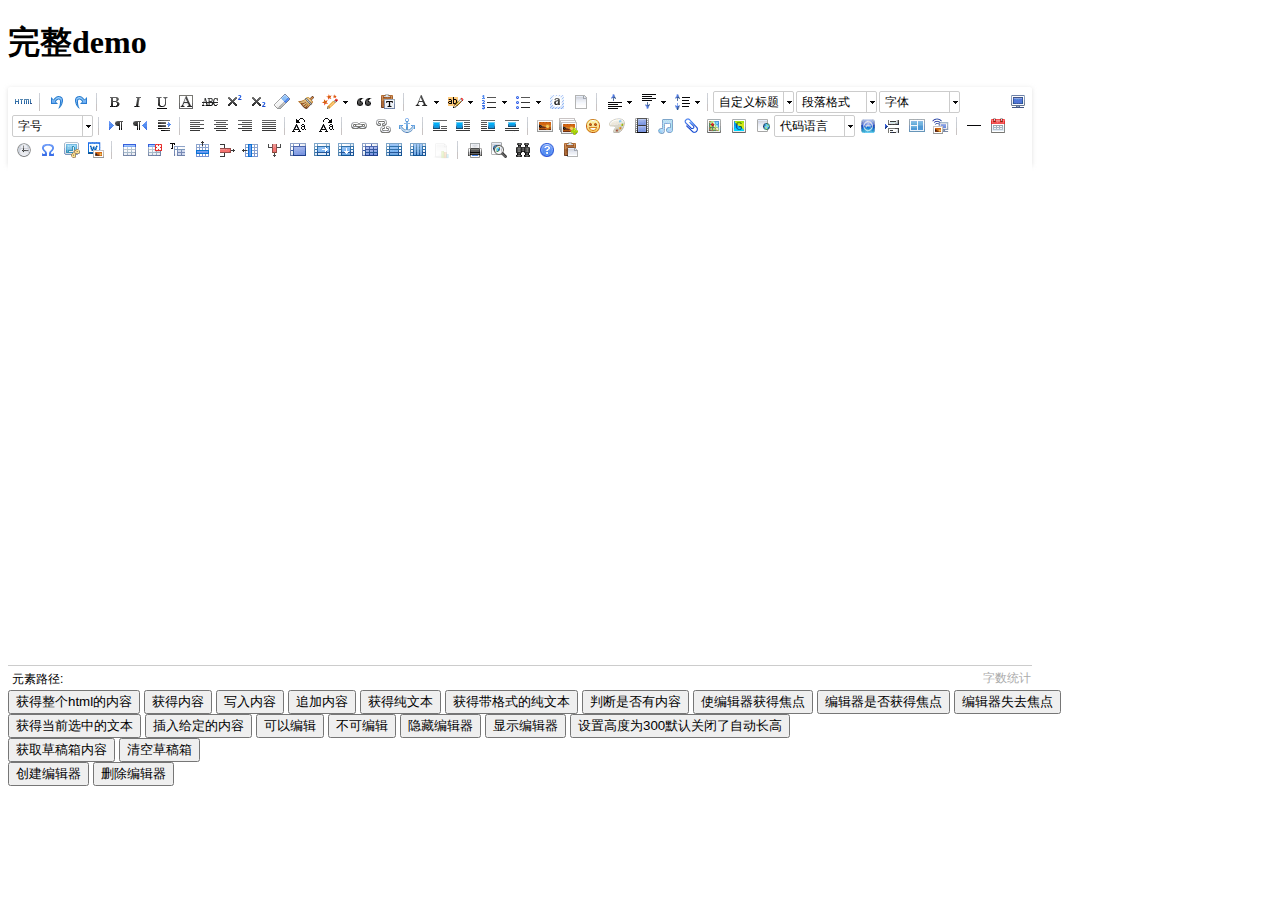
<file: starmachine/static/ueditor/index.html>
<!DOCTYPE HTML PUBLIC "-//W3C//DTD HTML 4.01 Transitional//EN"
        "http://www.w3.org/TR/html4/loose.dtd">
<html>
<head>
    <title>完整demo</title>
    <meta http-equiv="Content-Type" content="text/html;charset=utf-8"/>
    <script type="text/javascript" charset="utf-8" src="ueditor.config.js"></script>
    <script type="text/javascript" charset="utf-8" src="ueditor.all.min.js"> </script>
    <!--建议手动加在语言，避免在ie下有时因为加载语言失败导致编辑器加载失败-->
    <!--这里加载的语言文件会覆盖你在配置项目里添加的语言类型，比如你在配置项目里配置的是英文，这里加载的中文，那最后就是中文-->
    <script type="text/javascript" charset="utf-8" src="lang/zh-cn/zh-cn.js"></script>

    <style type="text/css">
        div{
            width:100%;
        }
    </style>
</head>
<body>
<div>
    <h1>完整demo</h1>
    <script id="editor" type="text/plain" style="width:1024px;height:500px;"></script>
</div>
<div id="btns">
    <div>
        <button onclick="getAllHtml()">获得整个html的内容</button>
        <button onclick="getContent()">获得内容</button>
        <button onclick="setContent()">写入内容</button>
        <button onclick="setContent(true)">追加内容</button>
        <button onclick="getContentTxt()">获得纯文本</button>
        <button onclick="getPlainTxt()">获得带格式的纯文本</button>
        <button onclick="hasContent()">判断是否有内容</button>
        <button onclick="setFocus()">使编辑器获得焦点</button>
        <button onmousedown="isFocus(event)">编辑器是否获得焦点</button>
        <button onmousedown="setblur(event)" >编辑器失去焦点</button>

    </div>
    <div>
        <button onclick="getText()">获得当前选中的文本</button>
        <button onclick="insertHtml()">插入给定的内容</button>
        <button id="enable" onclick="setEnabled()">可以编辑</button>
        <button onclick="setDisabled()">不可编辑</button>
        <button onclick=" UE.getEditor('editor').setHide()">隐藏编辑器</button>
        <button onclick=" UE.getEditor('editor').setShow()">显示编辑器</button>
        <button onclick=" UE.getEditor('editor').setHeight(300)">设置高度为300默认关闭了自动长高</button>
    </div>

    <div>
        <button onclick="getLocalData()" >获取草稿箱内容</button>
        <button onclick="clearLocalData()" >清空草稿箱</button>
    </div>

</div>
<div>
    <button onclick="createEditor()">
    创建编辑器</button>
    <button onclick="deleteEditor()">
    删除编辑器</button>
</div>

<script type="text/javascript">

    //实例化编辑器
    //建议使用工厂方法getEditor创建和引用编辑器实例，如果在某个闭包下引用该编辑器，直接调用UE.getEditor('editor')就能拿到相关的实例
    var ue = UE.getEditor('editor');


    function isFocus(e){
        alert(UE.getEditor('editor').isFocus());
        UE.dom.domUtils.preventDefault(e)
    }
    function setblur(e){
        UE.getEditor('editor').blur();
        UE.dom.domUtils.preventDefault(e)
    }
    function insertHtml() {
        var value = prompt('插入html代码', '');
        UE.getEditor('editor').execCommand('insertHtml', value)
    }
    function createEditor() {
        enableBtn();
        UE.getEditor('editor');
    }
    function getAllHtml() {
        alert(UE.getEditor('editor').getAllHtml())
    }
    function getContent() {
        var arr = [];
        arr.push("使用editor.getContent()方法可以获得编辑器的内容");
        arr.push("内容为：");
        arr.push(UE.getEditor('editor').getContent());
        alert(arr.join("\n"));
    }
    function getPlainTxt() {
        var arr = [];
        arr.push("使用editor.getPlainTxt()方法可以获得编辑器的带格式的纯文本内容");
        arr.push("内容为：");
        arr.push(UE.getEditor('editor').getPlainTxt());
        alert(arr.join('\n'))
    }
    function setContent(isAppendTo) {
        var arr = [];
        arr.push("使用editor.setContent('欢迎使用ueditor')方法可以设置编辑器的内容");
        UE.getEditor('editor').setContent('欢迎使用ueditor', isAppendTo);
        alert(arr.join("\n"));
    }
    function setDisabled() {
        UE.getEditor('editor').setDisabled('fullscreen');
        disableBtn("enable");
    }

    function setEnabled() {
        UE.getEditor('editor').setEnabled();
        enableBtn();
    }

    function getText() {
        //当你点击按钮时编辑区域已经失去了焦点，如果直接用getText将不会得到内容，所以要在选回来，然后取得内容
        var range = UE.getEditor('editor').selection.getRange();
        range.select();
        var txt = UE.getEditor('editor').selection.getText();
        alert(txt)
    }

    function getContentTxt() {
        var arr = [];
        arr.push("使用editor.getContentTxt()方法可以获得编辑器的纯文本内容");
        arr.push("编辑器的纯文本内容为：");
        arr.push(UE.getEditor('editor').getContentTxt());
        alert(arr.join("\n"));
    }
    function hasContent() {
        var arr = [];
        arr.push("使用editor.hasContents()方法判断编辑器里是否有内容");
        arr.push("判断结果为：");
        arr.push(UE.getEditor('editor').hasContents());
        alert(arr.join("\n"));
    }
    function setFocus() {
        UE.getEditor('editor').focus();
    }
    function deleteEditor() {
        disableBtn();
        UE.getEditor('editor').destroy();
    }
    function disableBtn(str) {
        var div = document.getElementById('btns');
        var btns = UE.dom.domUtils.getElementsByTagName(div, "button");
        for (var i = 0, btn; btn = btns[i++];) {
            if (btn.id == str) {
                UE.dom.domUtils.removeAttributes(btn, ["disabled"]);
            } else {
                btn.setAttribute("disabled", "true");
            }
        }
    }
    function enableBtn() {
        var div = document.getElementById('btns');
        var btns = UE.dom.domUtils.getElementsByTagName(div, "button");
        for (var i = 0, btn; btn = btns[i++];) {
            UE.dom.domUtils.removeAttributes(btn, ["disabled"]);
        }
    }

    function getLocalData () {
        alert(UE.getEditor('editor').execCommand( "getlocaldata" ));
    }

    function clearLocalData () {
        UE.getEditor('editor').execCommand( "clearlocaldata" );
        alert("已清空草稿箱")
    }
</script>
</body>
</html>
</file>
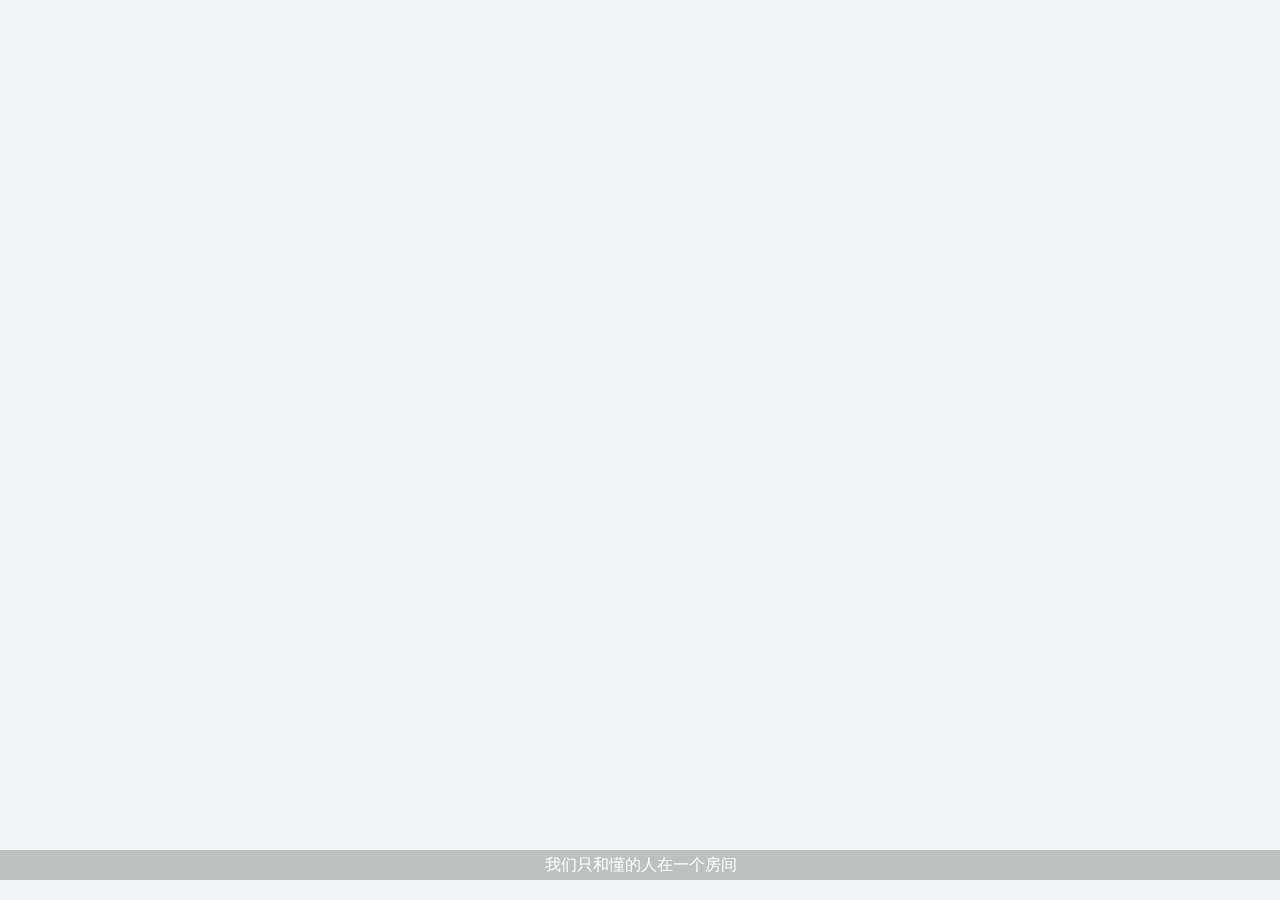
<file: starmachine/templates/advertise.html>
<!DOCTYPE html>
<html>
    <head>
		<meta charset="UTF-8">
		<title>事儿大 - 最会玩儿的粉丝社区</title>
		<meta name="format-detection" content="telephone=no" />
		<meta name="apple-mobile-web-app-capable" content="yes">
		<meta name="apple-mobile-web-app-status-bar-style" content="black">
		<meta  name="viewport" content="initial-scale=1, width=device-width, maximum-scale=1, user-scalable=no">
		<link rel="shortcut icon" href="/static/img/favicon.ico" type="image/x-icon">
		<link href='http://www.youziku.com/webfont/CSS/dbc58a6614f5531d8d4e615c8ee74211' rel='stylesheet' type='text/css'/>
		<script type="text/javascript" src="http://pic.star428.com/static/js/min.slip.js"></script>
		<style type="text/css">
            html{
                height: 100%;
            }
			body{
				background-color: #f2f4f5;
				margin: 0;
				padding: 0;
                height: 100%;
			}
            html,body{
                overflow: hidden;
            }
			img{
				width: 100%;
                display: block;
			}
            ul {
                padding:0 ;
                margin: 0;
                
            }
            ul li{
                list-style: none;
            }
            #container{
				overflow: hidden;
			}

			.page{
				background-size: cover;
				background-repeat: no-repeat;
				background-position: center center;
				position: relative;
			}
            .bar{
                width: 100%;
                height:30px;
                background:rgba(43,43,43,0.26);
                position: fixed;
                bottom: 20px;
                z-index: 999;
                color: #fff;
                text-align:center;
            }
            .logo{
                display: inline-block;
                width:20px;
                height: 18px;
                background: url(http://pic.star428.com/static/img/ad/logo.png) no-repeat 0 0px;
                background-size: cover;
                margin-right:8px;
                vertical-align: middle;
            }
            @media(max-height:480px){
            
                .bar{bottom: 10px;}
            }
            @media(max-height:667px){
            
                .bar{bottom: 20px;}
            }
            
            .bar p{
                margin: 0 ;
                display: inline-block;
                font-size: 16px;
                line-height: 30px;
            }
            @-webkit-keyframes pulse {
                0% {
                    -webkit-transform:  translate(0px);
                    transform: translate(0px);
                }
                50% {
                    -webkit-transform:  translate(3px);
                    transform: translate(3px);
                }
                100% {
                    -webkit-transform:  translate(0px);
                    transform: translate(0px);
                }
            }
            @-moz-keyframes pulse {
                0% {
                    -moz-transform: translate(0px);
                    transform: translate(0px);
                }
                50% {
                    -moz-transform: translate(3px);
                    transform: translate(3px);
                }
                100% {
                    -moz-transform: translate(0px);
                    transform: translate(0px);
                }
            }
            .arrow{
                width: 11px;
                height: 18px;
                background: url(http://pic.star428.com/static/img/ad/arrow.png) no-repeat 0 1px;
                background-size: cover;
                float: right;
                margin-right: 20px;
                margin-top: 5px;
                -webkit-animation-name: pulse;
                -moz-animation-name: pulse;
                -webkit-animation-duration: 1.5s;
                -moz-animation-duration: 1.5s;
                -webkit-animation-iteration-count: infinite;
                -moz-animation-iteration-count: infinite;
                -webkit-animation-timing-function: linear;
                -moz-animation-timing-function: linear;
                
            }
		</style>
	</head>
	<body >
        <div id="container">
            <div id="wrap">
                <div class="page" style="background-image: url(http://pic.star428.com/static/img/ad/1.png)"></div>
                <div class="page" style="background-image: url(http://pic.star428.com/static/img/ad/2.png)"></div>
                <div class="page" style="background-image: url(http://pic.star428.com/static/img/ad/3.png)"></div>
                <div class="page" style="background-image: url(http://pic.star428.com/static/img/ad/4.png)"></div>
                <div class="page" style="background-image: url(http://pic.star428.com/static/img/ad/5.png)"></div>
                <div class="page" style="background-image: url(http://pic.star428.com/static/img/ad/6.png)"></div>
            </div>
        </div>
		<div class="bar" id="bar">
            <i class="logo"></i>
		    <p style="font-family:huxiaobo-meixin298498;">我们只和懂的人在一个房间</p>
		    <div class="arrow"></div>
		</div>
	
        <script type="text/javascript">
			var wrap = document.getElementById('wrap');
			var slip = Slip(wrap, 'x')
                .slider()
                .width('100%')
                .height('100%').end(function() {
                    if (this.page === 5){
                        document.getElementById('bar').style.display="none";
                    } else {
                        document.getElementById('bar').style.display="block";
                    }
                });
		</script>
    </body>
</html>
</file>
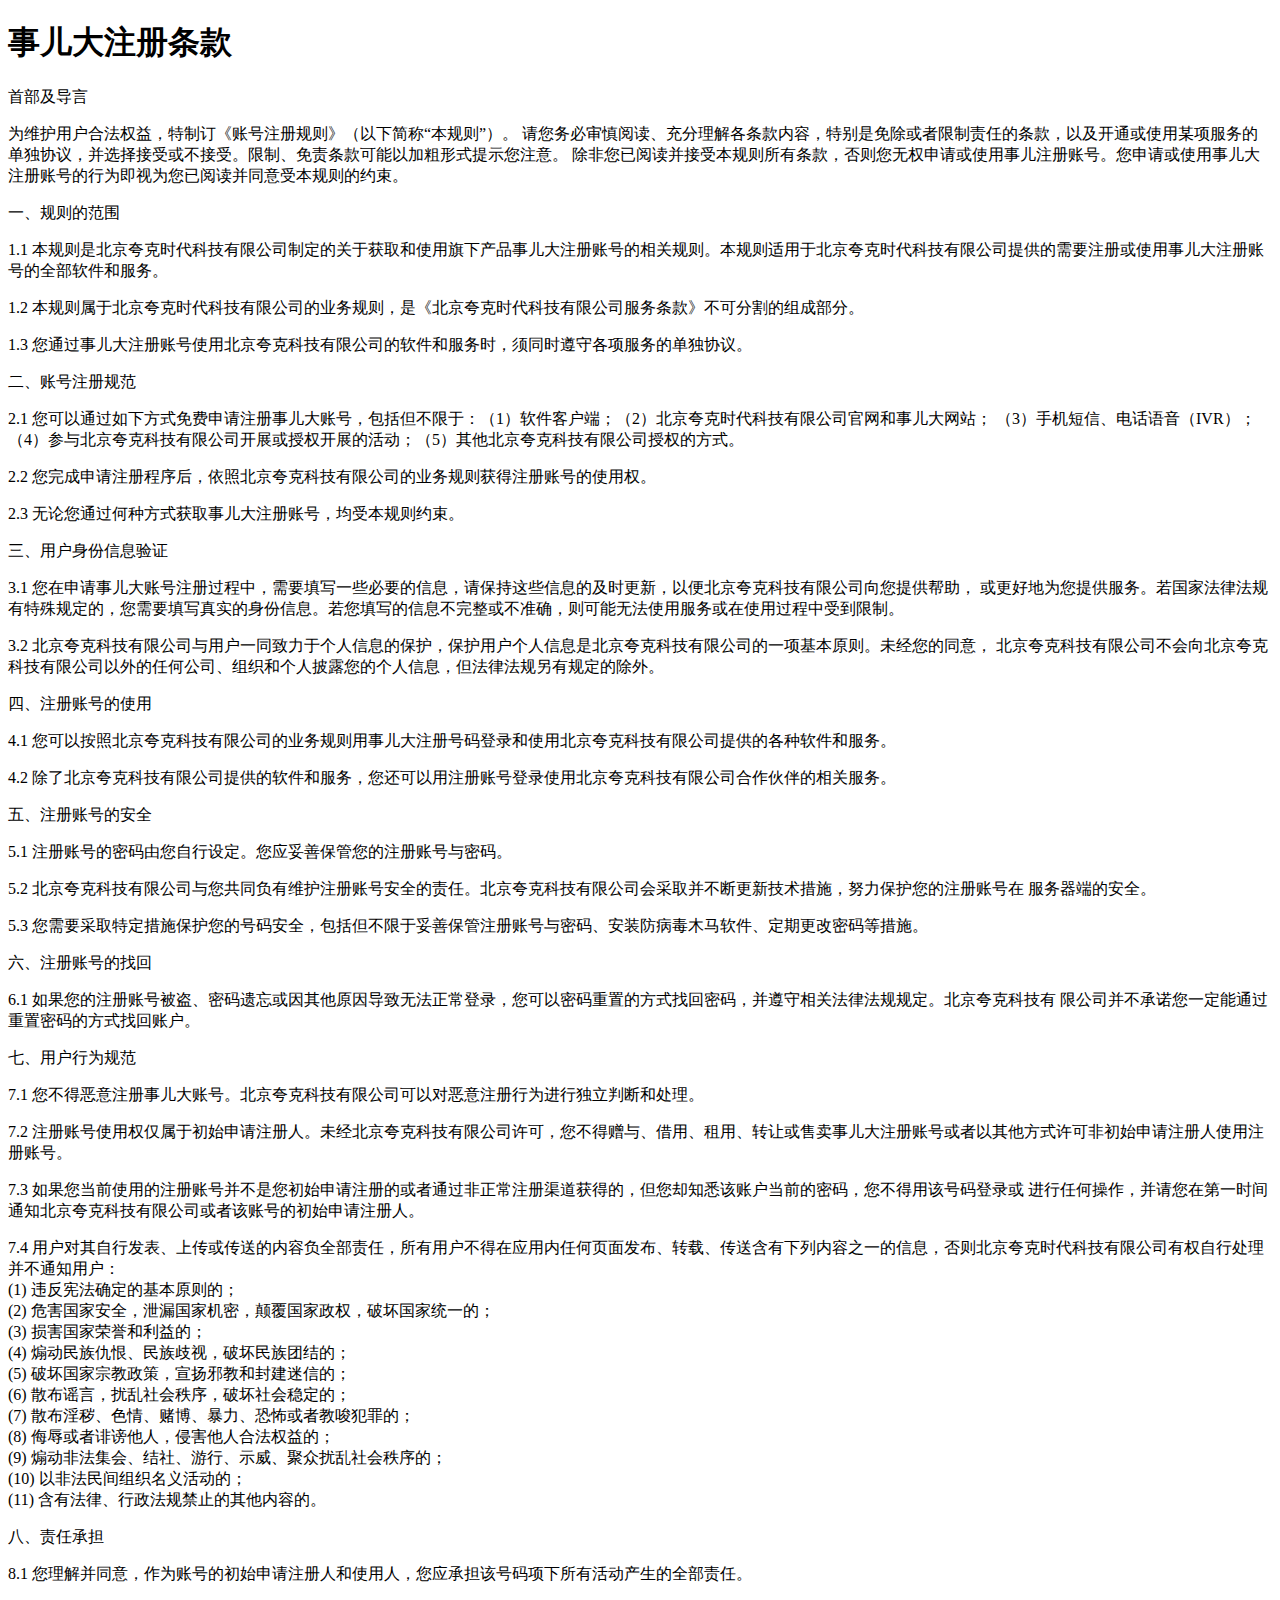
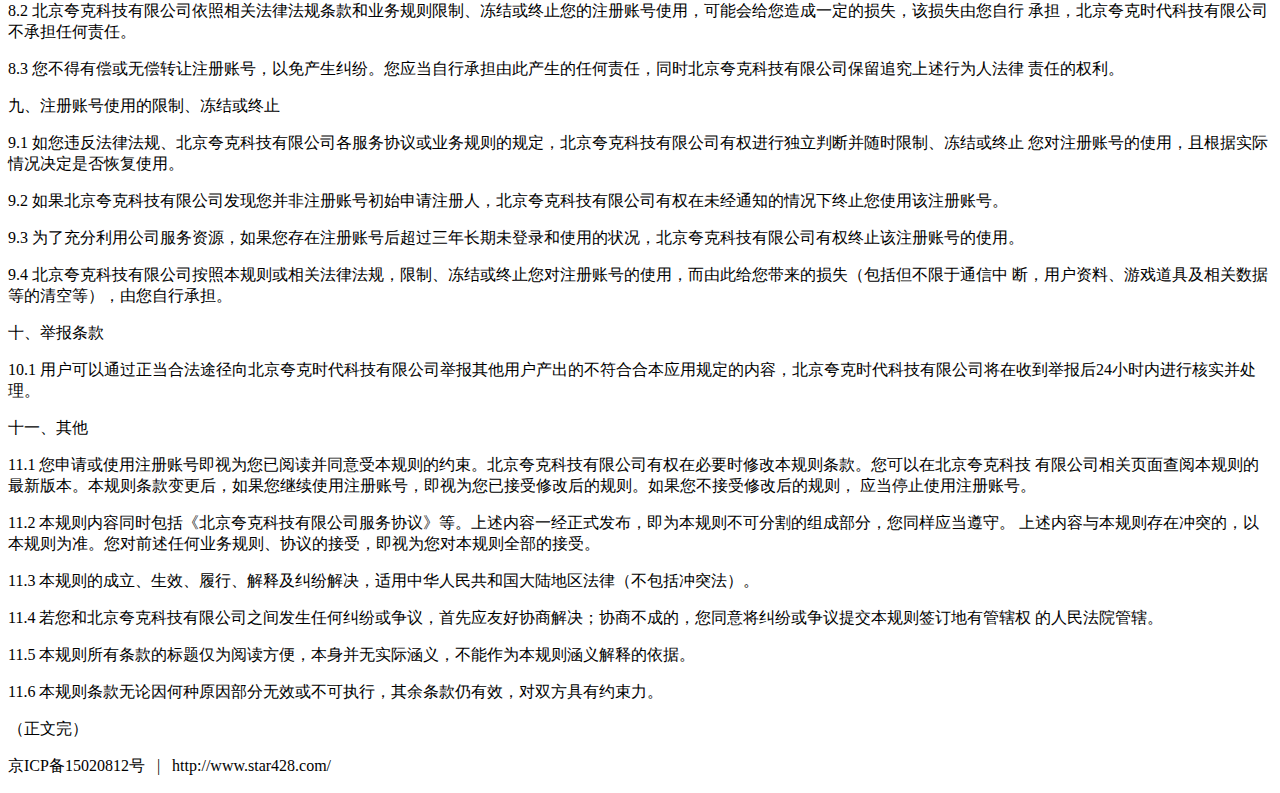
<file: starmachine/templates/registration_clause.html>
<!DOCTYPE html>
<html lang="en">
<head>
    <meta charset="utf-8">
    <meta http-equiv="X-UA-Compatible" content="IE=edge">
    <meta name="viewport" content="width=device-width, initial-scale=1">
    <meta name="description" content="">

    <title>事儿大 - 最会玩儿的粉丝社区</title>
    <link rel="shortcut icon" href="/static/img/favicon.ico" type="image/x-icon">

    <!-- Bootstrap Core CSS -->
    <link href="http://pic.star428.com/static/css/bootstrap.min.css" rel="stylesheet">
    <link href="http://pic.star428.com/static/css/bootstrap-responsive.css" rel="stylesheet">
</head>
<body>
    <div id="wrap">

      <!-- Begin page content -->
      <div class="container">
        <div class="page-header">
          <h1>事儿大注册条款</h1>
        </div>
        <p class="lead">首部及导言</p>
        <p>为维护用户合法权益，特制订《账号注册规则》（以下简称“本规则”）。
        请您务必审慎阅读、充分理解各条款内容，特别是免除或者限制责任的条款，以及开通或使用某项服务的单独协议，并选择接受或不接受。限制、免责条款可能以加粗形式提示您注意。
        除非您已阅读并接受本规则所有条款，否则您无权申请或使用事儿注册账号。您申请或使用事儿大注册账号的行为即视为您已阅读并同意受本规则的约束。
        </p>
        <p class="lead">一、规则的范围</p>
        <p>
            1.1 本规则是北京夸克时代科技有限公司制定的关于获取和使用旗下产品事儿大注册账号的相关规则。本规则适用于北京夸克时代科技有限公司提供的需要注册或使用事儿大注册账号的全部软件和服务。
        </p>
        <p>
            1.2 本规则属于北京夸克时代科技有限公司的业务规则，是《北京夸克时代科技有限公司服务条款》不可分割的组成部分。
        </p>
        <p>
            1.3 您通过事儿大注册账号使用北京夸克科技有限公司的软件和服务时，须同时遵守各项服务的单独协议。
        </p>
        <p class="lead">二、账号注册规范</p>
        <p>
            2.1 您可以通过如下方式免费申请注册事儿大账号，包括但不限于：（1）软件客户端；（2）北京夸克时代科技有限公司官网和事儿大网站；
            （3）手机短信、电话语音（IVR）；（4）参与北京夸克科技有限公司开展或授权开展的活动；（5）其他北京夸克科技有限公司授权的方式。
        </p>
        <p>
            2.2 您完成申请注册程序后，依照北京夸克科技有限公司的业务规则获得注册账号的使用权。
        </p>
        <p>
            2.3 无论您通过何种方式获取事儿大注册账号，均受本规则约束。
        </p>
        <p class="lead">
            三、用户身份信息验证
        </p>
        <p>
            3.1 您在申请事儿大账号注册过程中，需要填写一些必要的信息，请保持这些信息的及时更新，以便北京夸克科技有限公司向您提供帮助，
            或更好地为您提供服务。若国家法律法规有特殊规定的，您需要填写真实的身份信息。若您填写的信息不完整或不准确，则可能无法使用服务或在使用过程中受到限制。
        </p>
        <p>
            3.2 北京夸克科技有限公司与用户一同致力于个人信息的保护，保护用户个人信息是北京夸克科技有限公司的一项基本原则。未经您的同意，
            北京夸克科技有限公司不会向北京夸克科技有限公司以外的任何公司、组织和个人披露您的个人信息，但法律法规另有规定的除外。
        </p>
        <p class="lead">四、注册账号的使用</p>
        <p>
            4.1 您可以按照北京夸克科技有限公司的业务规则用事儿大注册号码登录和使用北京夸克科技有限公司提供的各种软件和服务。
        </p>
        <p>
            4.2 除了北京夸克科技有限公司提供的软件和服务，您还可以用注册账号登录使用北京夸克科技有限公司合作伙伴的相关服务。
        </p>
        <p class="lead">五、注册账号的安全</p>
        <p>5.1 注册账号的密码由您自行设定。您应妥善保管您的注册账号与密码。</p>
        <p>5.2 北京夸克科技有限公司与您共同负有维护注册账号安全的责任。北京夸克科技有限公司会采取并不断更新技术措施，努力保护您的注册账号在
            服务器端的安全。</p>
        <p>5.3 您需要采取特定措施保护您的号码安全，包括但不限于妥善保管注册账号与密码、安装防病毒木马软件、定期更改密码等措施。</p>
        <p class="lead">六、注册账号的找回</p>
        <p>6.1 如果您的注册账号被盗、密码遗忘或因其他原因导致无法正常登录，您可以密码重置的方式找回密码，并遵守相关法律法规规定。北京夸克科技有
        限公司并不承诺您一定能通过重置密码的方式找回账户。</p>
        <p class="lead">七、用户行为规范</p>
        <p>7.1 您不得恶意注册事儿大账号。北京夸克科技有限公司可以对恶意注册行为进行独立判断和处理。</p>
        <p>7.2 注册账号使用权仅属于初始申请注册人。未经北京夸克科技有限公司许可，您不得赠与、借用、租用、转让或售卖事儿大注册账号或者以其他方式许可非初始申请注册人使用注册账号。</p>
        <p>7.3 如果您当前使用的注册账号并不是您初始申请注册的或者通过非正常注册渠道获得的，但您却知悉该账户当前的密码，您不得用该号码登录或
        进行任何操作，并请您在第一时间通知北京夸克科技有限公司或者该账号的初始申请注册人。</p>
        <p>7.4 用户对其自行发表、上传或传送的内容负全部责任，所有用户不得在应用内任何页面发布、转载、传送含有下列内容之一的信息，否则北京夸克时代科技有限公司有权自行处理并不通知用户：
            <br/>
            (1) 违反宪法确定的基本原则的；
            <br/>
            (2) 危害国家安全，泄漏国家机密，颠覆国家政权，破坏国家统一的；
            <br/>
            (3) 损害国家荣誉和利益的；
            <br/>
            (4) 煽动民族仇恨、民族歧视，破坏民族团结的；
            <br/>
            (5) 破坏国家宗教政策，宣扬邪教和封建迷信的；
            <br/>
            (6) 散布谣言，扰乱社会秩序，破坏社会稳定的；
            <br/>
            (7) 散布淫秽、色情、赌博、暴力、恐怖或者教唆犯罪的；
            <br/>
            (8) 侮辱或者诽谤他人，侵害他人合法权益的；
            <br/>
            (9) 煽动非法集会、结社、游行、示威、聚众扰乱社会秩序的；
            <br/>
            (10) 以非法民间组织名义活动的；
            <br/>
            (11) 含有法律、行政法规禁止的其他内容的。</p>
        <p class="lead">八、责任承担</p>
        <p>8.1 您理解并同意，作为账号的初始申请注册人和使用人，您应承担该号码项下所有活动产生的全部责任。</p>
        <p>8.2 北京夸克科技有限公司依照相关法律法规条款和业务规则限制、冻结或终止您的注册账号使用，可能会给您造成一定的损失，该损失由您自行
        承担，北京夸克时代科技有限公司不承担任何责任。</p>
        <p>8.3 您不得有偿或无偿转让注册账号，以免产生纠纷。您应当自行承担由此产生的任何责任，同时北京夸克科技有限公司保留追究上述行为人法律
        责任的权利。</p>
        <p class="lead">九、注册账号使用的限制、冻结或终止</p>
        <p>9.1 如您违反法律法规、北京夸克科技有限公司各服务协议或业务规则的规定，北京夸克科技有限公司有权进行独立判断并随时限制、冻结或终止
        您对注册账号的使用，且根据实际情况决定是否恢复使用。</p>
        <p>9.2 如果北京夸克科技有限公司发现您并非注册账号初始申请注册人，北京夸克科技有限公司有权在未经通知的情况下终止您使用该注册账号。</p>
        <p>9.3 为了充分利用公司服务资源，如果您存在注册账号后超过三年长期未登录和使用的状况，北京夸克科技有限公司有权终止该注册账号的使用。</p>
        <p>9.4 北京夸克科技有限公司按照本规则或相关法律法规，限制、冻结或终止您对注册账号的使用，而由此给您带来的损失（包括但不限于通信中
        断，用户资料、游戏道具及相关数据等的清空等），由您自行承担。</p>
        <p class="lead">十、举报条款</p>
        <p>10.1 用户可以通过正当合法途径向北京夸克时代科技有限公司举报其他用户产出的不符合合本应用规定的内容，北京夸克时代科技有限公司将在收到举报后24小时内进行核实并处理。</p>
        <p class="lead">十一、其他</p>
        <p>11.1 您申请或使用注册账号即视为您已阅读并同意受本规则的约束。北京夸克科技有限公司有权在必要时修改本规则条款。您可以在北京夸克科技
        有限公司相关页面查阅本规则的最新版本。本规则条款变更后，如果您继续使用注册账号，即视为您已接受修改后的规则。如果您不接受修改后的规则，
        应当停止使用注册账号。</p>
        <p>11.2 本规则内容同时包括《北京夸克科技有限公司服务协议》等。上述内容一经正式发布，即为本规则不可分割的组成部分，您同样应当遵守。
        上述内容与本规则存在冲突的，以本规则为准。您对前述任何业务规则、协议的接受，即视为您对本规则全部的接受。</p>
        <p>11.3 本规则的成立、生效、履行、解释及纠纷解决，适用中华人民共和国大陆地区法律（不包括冲突法）。</p>
        <p>11.4 若您和北京夸克科技有限公司之间发生任何纠纷或争议，首先应友好协商解决；协商不成的，您同意将纠纷或争议提交本规则签订地有管辖权
        的人民法院管辖。</p>
        <p>11.5 本规则所有条款的标题仅为阅读方便，本身并无实际涵义，不能作为本规则涵义解释的依据。</p>
        <p>11.6 本规则条款无论因何种原因部分无效或不可执行，其余条款仍有效，对双方具有约束力。</p>
      </div>
      <div id="push" class="container">（正文完）</div>
    </div>
    <div id="footer">
      <div class="container">
        <p class="muted credit">京ICP备15020812号&nbsp;&nbsp;&nbsp;|&nbsp;&nbsp;&nbsp;<a>http://www.star428.com/</a></p>
      </div>
    </div>
</body>
</html>
</file>
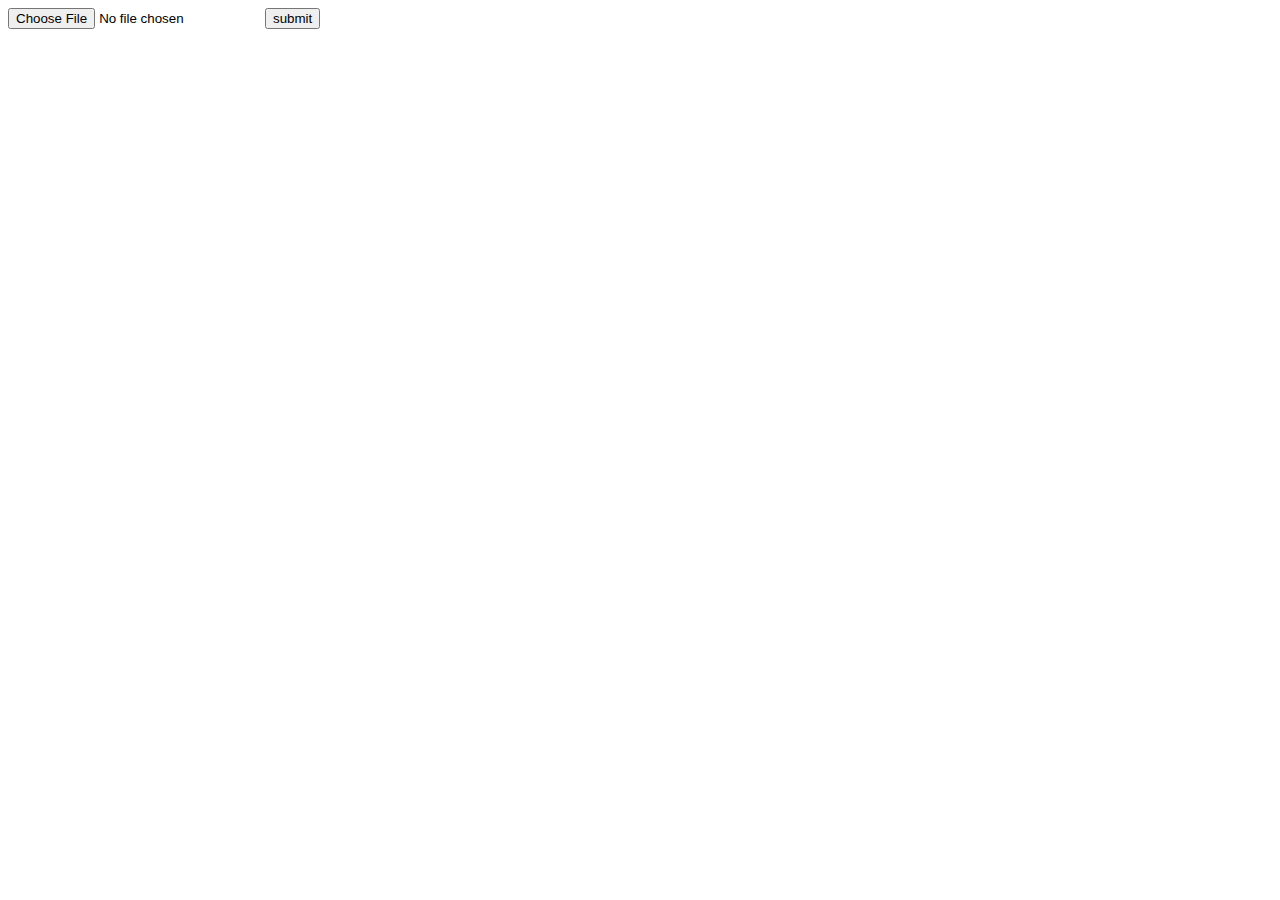
<file: starmachine/templates/test.html>
<!DOCTYPE HTML>
<html>
<head>
    <meta http-equiv="Content-Type" content="text/html; charset=utf-8" />
    <meta http-equiv="Cache-Control" content="no-cache" />
    <meta name="viewport" content="width=device-width,minimum-scale=1.0,maximum-scale=1.0"/>
    <meta name="MobileOptimized" content="320"/>
    <meta name="copyright" content="Copyright © 2013 Sohu.com Inc. All Rights Reserved." />
    <meta name="description" content="手机搜狐" />
    <title>手机搜狐</title>
</head>
<body class="msg">
    <form method="POST" enctype="multipart/form-data" action="/api/user/avatar/">
        <input type="hidden" name="user_id" value="4">
        <input type="hidden" name="access_token" value="NHN0YXJBdVNmelFBVG5aUUg2Y0NrRUpNMGxh">
        <input type="file" name="avatar">
        <input type="submit" value="submit">
    </form>
</body>
</html>
</file>
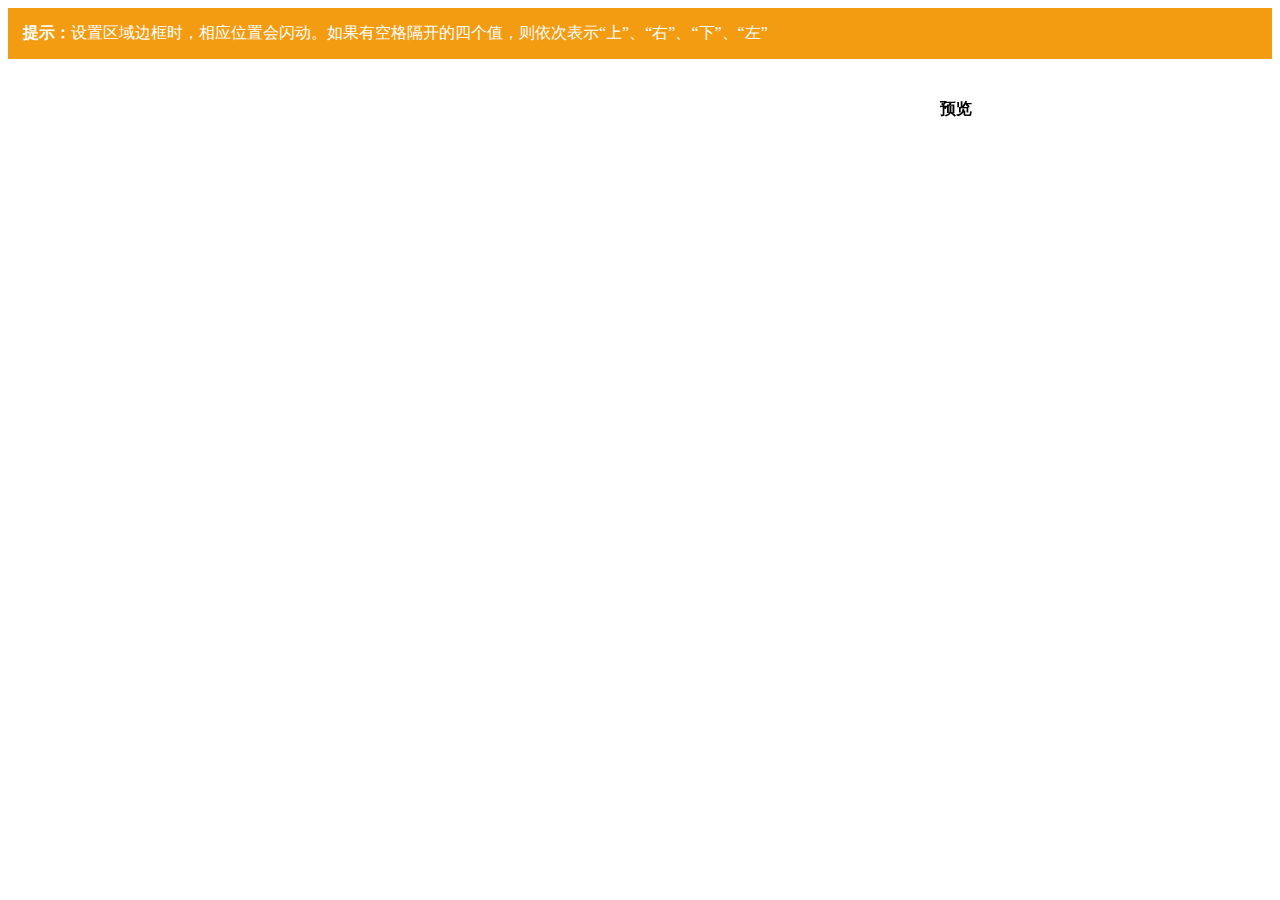
<file: starmachine/static/ueditor/dialogs/135bg/135BdBgDialog.html>
<!doctype html>
<html>
<head>
    <meta charset="UTF-8">
    <title>ueditor图片背景对话框</title>
    <script type="text/javascript" src="http://static.135editor.com/js/ueditor/dialogs/internal.js"></script>
    <!-- jquery -->
    <script type="text/javascript" src="http://static.135editor.com/js/ueditor/third-party/jquery-1.10.2.min.js"></script>
    <style>
        p{line-height:28px;}
        fieldset{border:0 none;}
        img {vertical-align: baseline;}
        /* fix Firefox - max-width images not working within fieldset */
        /*fieldset img{width: 100%;max-width: -moz-fit-content;max-width: -webkit-fit-content;}*/
    </style>
</head>
<body>
	<div style="background-color: #f39c12;border-color: #f39c12;color: #ffffff;padding: 15px;"><strong>提示：</strong>设置区域边框时，相应位置会闪动。如果有空格隔开的四个值，则依次表示“上”、“右”、“下”、“左”</div>
	<div style="width:320px;position: fixed;height:320px;overflow-y: auto;right: 0;margin-right:20px;margin-top:20px;">
		<p><strong style="font-size:16px;">预览</strong></p>
		<div id="obj-clone"></div>
	</div>

	<div id="bdbg-dialog-content" style="padding:20px;width:400px;">

	</div>

<script>
    $.browser = {};
    $.browser.mozilla = /firefox/.test(navigator.userAgent.toLowerCase());
    $.browser.webkit = /webkit/.test(navigator.userAgent.toLowerCase());
    $.browser.opera = /opera/.test(navigator.userAgent.toLowerCase());
    $.browser.msie = /msie/.test(navigator.userAgent.toLowerCase());


    (function () {
        $(dialog.anchorEl).clone().appendTo($('#obj-clone'));
        //$('#obj-clone').append($(dialog.anchorEl).html());

        var clone_objs = jQuery('#obj-clone .itembox:first').removeAttr('style').find('*');
        var area = 0;

        $(dialog.anchorEl).find('*').each(function(i){
            var $this = clone_objs.eq(i);
            var html = '';
            var styles = $(this).css('borderStyle');
            if( $.browser.webkit && (this.style.border || this.style.backgroundColor)) {

                html += '<div id="style-border-'+i+'"><p><strong>边框:</strong><br/>'
                +'宽度：<input id="bdbg-width-'+i+'" class="bdbg-width" style="width:320px;padding:4px;" type="text" value="'+$(this).css('borderWidth')+'"><br/>'
                + ( (styles.indexOf(' ') > 0) ? '类型：<input id="bdbg-style-'+i+'" class="bdbg-style" style="width:320px;padding:4px;" type="text" value="'+styles+'"><br/>' :
                '类型：<select id="bdbg-style-'+i+'"  class="bdbg-style"><option value="solid">实线</option><option value="dashed">虚线</option><option value="dotted">点线</option><option value="double">双线</option><option value="groove">3D凹槽</option><option value="ridge">菱形边框</option><option value="inset">3D凹边</option><option value="outset">3D凸边</option></select><br/>'
                )
                +'颜色：<input id="bdbg-color-'+i+'"  class="bdbg-color" type="text" style="width:320px;padding:4px;" value="'+$(this).css('borderColor')+'">'
                +'</p></div>';
            }

            if(html != ''){
                html += '<hr style="clear:both;margin:5px 0;"/>';
                area ++ ;
                var intval;
                $('#bdbg-dialog-content').append('<div class="border-area" data-index="'+i+'" id="border-'+i+'"><p><strong style="font-size:16px;">区域'+area+'</strong></p>'+html+'</div>');
                $('#border-'+i).find('#bdbg-width-'+i).val($(this).css('borderWidth'));
                $('#border-'+i).find('#bdbg-style-'+i).val($(this).css('borderStyle'));
                $('#border-'+i).find('#bdbg-color-'+i).val($(this).css('borderColor'));

                $('#border-'+i + ' :input').on('change keyup',function(){
                    setBorder(i);
                });


                $('#bdbg-dialog-content #border-'+i).hover(function(){
                    $(this).css('background','#DDD');

                    clone_objs.eq(i).fadeOut(200).fadeIn(200);
                    intval = setInterval(function(){ clone_objs.eq(i).fadeOut(200).fadeIn(200); },1000);

                },function(){
                    $(this).css('background','#FFF');
                    clearInterval(intval);
                })
            }
        });

        function setBorder(i){
            clone_objs.eq(i).css('border-width',$('#bdbg-width-'+i).val());
            clone_objs.eq(i).css('border-style',$('#bdbg-style-'+i).val());
            clone_objs.eq(i).css('border-color',$('#bdbg-color-'+i).val());
        }

        dialog.onok = function () {
            $('#bdbg-dialog-content').find('.border-area').each(function(){
                var i = $(this).data('index');
                $(dialog.anchorEl).find('*').eq(i).css('border-width',$('#bdbg-width-'+i).val());
                $(dialog.anchorEl).find('*').eq(i).css('border-style',$('#bdbg-style-'+i).val());
                $(dialog.anchorEl).find('*').eq(i).css('border-color',$('#bdbg-color-'+i).val());
            });
        }
})();
</script>

</body>
</html>
</file>
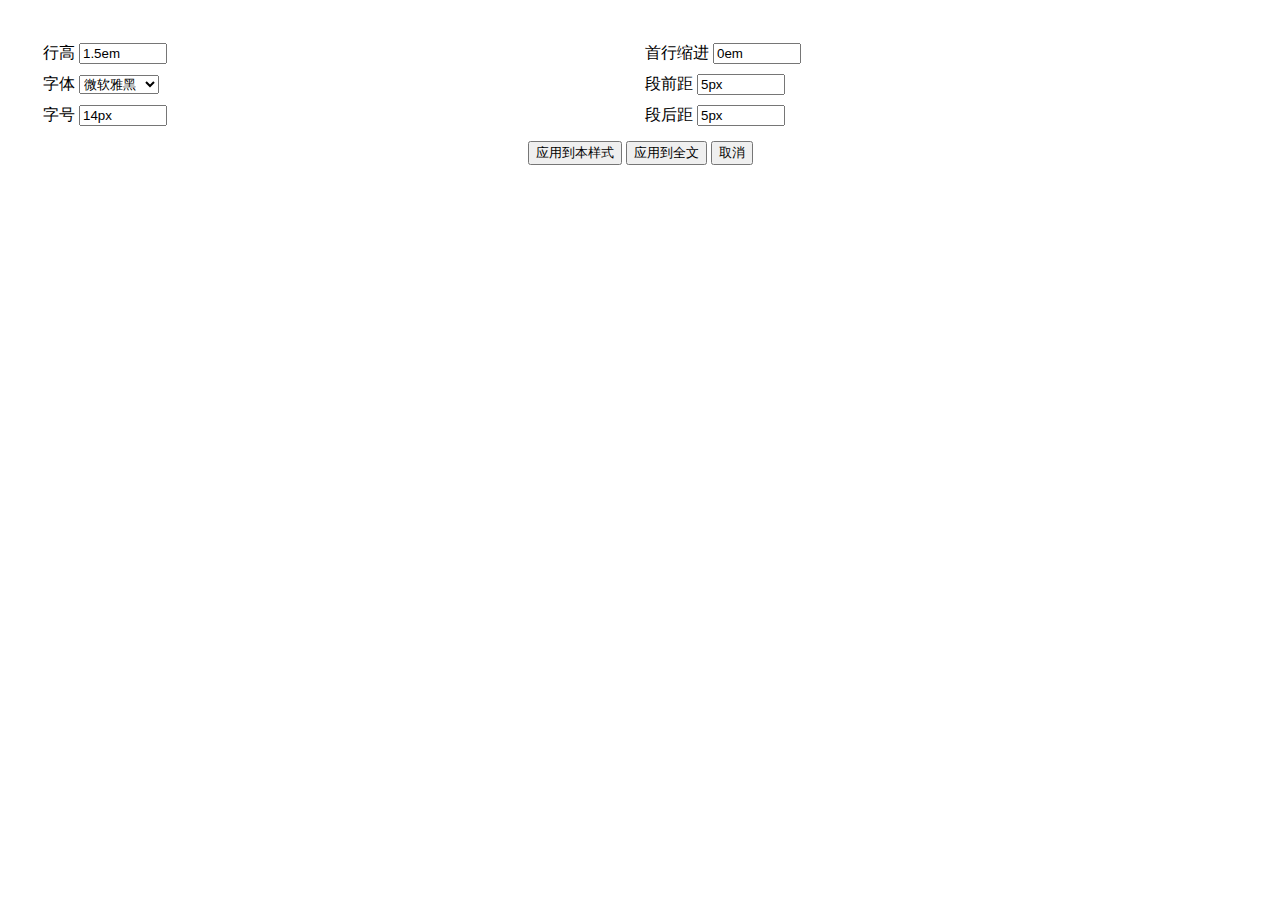
<file: starmachine/static/ueditor/dialogs/135bg/135Paragraph.html>
<!doctype html>
<html>
<head>
    <meta charset="UTF-8">
    <title>ueditor图片背景对话框</title>
    <script type="text/javascript" src="http://static.135editor.com/js/ueditor/dialogs/internal.js"></script>
    <!-- jquery -->
    <script type="text/javascript" src="http://static.135editor.com/js/ueditor/third-party/jquery-1.10.2.min.js"></script>
</head>
<style>

.col-xs-6{width:50%;display: inline-block;float:left;}
.col-sm-5{width:5/12;display: inline-block;}
.col-sm-7{width:7/12;display: inline-block;}
input {width:80px;}
.form-group {padding:5px;}
</style>
<body>

	<div id="bg-dialog-content" style="padding:20px;">
		<div class="modal-body" style="overflow: hidden;padding: 0;margin: 10px;clear:both;">
     	<form class="form-horizontal">
     	<div>
     		<div class="col-xs-6">
     			<div class="form-group">
					<label class="col-sm-5 control-label">行高</label>
					<div class="col-sm-7 controls">
						<input class="form-control" value="1.5em" id="paragraph-lineHeight" type="text">
					</div>
				</div>

				<div class="form-group">
					<label class="col-sm-5 control-label">字体</label>
					<div class="col-sm-7 controls">
						<select  class="form-control" id="paragraph-fontFamily">
						<option value="微软雅黑">微软雅黑</option>
							<option value="宋体">宋体</option>
							<option value="楷体">楷体</option>
							<option value="黑体">黑体</option>
							<option value="隶书,SimLi">隶书</option>
							<option value="arial">arial</option>
							<option value="sans-serif">sans-serif</option>
						</select>
					</div>
				</div>
				 <div class="form-group">
					<label class="col-sm-5 control-label">字号</label>
					<div class="col-sm-7 controls">
						<input class="form-control" placeholder="字号" value="14px" id="paragraph-fontSize" type="text">
					</div>
				</div>
     		</div>
     		<div class="col-xs-6">
     			<div class="form-group">
					<label class="col-sm-5 control-label">首行缩进</label>
					<div class="col-sm-7 controls">
						<input class="form-control" id="paragraph-textIndent" value="0em" type="text">
					</div>
				</div>
     			<div class="form-group">
					<label class="col-sm-5 control-label">段前距</label>
					<div class="col-sm-7 controls">
						<input class="form-control" id="paragraph-paddingTop" value="5px" type="text">
					</div>
				</div>
				<div class="form-group">
					<label class="col-sm-5 control-label">段后距</label>
					<div class="col-sm-7 controls">
						<input class="form-control" id="paragraph-paddingBottom" value="5px" type="text">
					</div>
				</div>
     		</div>
     	</div>


     	</form>
     </div>
     <div style="text-align:center;">
     	<button type="button" onclick="applyParagraph('active');" class="btn btn-primary" data-dismiss="modal">应用到本样式</button>
     	<button type="button" onclick="applyParagraph('all');" class="btn btn-warning" data-dismiss="modal">应用到全文</button>
     	<button type="button" onclick="dialog.close(false);" class="btn btn-warning" data-dismiss="modal">取消</button>
     </div>
	</div>

<script>

(function () {
	dialog.onok = function () {

	}
})();


function applyParagraph(type) {
	var object ;
	if(type == 'all') {
		var editor_document = editor.selection.document;
		object = $(editor_document);
	}
	else{
		object = dialog.anchorEl;
		// if( ! current_active_135item ) return;
		// object = current_active_135item;
	}

	$(object).find('p').each(function(){
		$(this).css('lineHeight',$('#paragraph-lineHeight').val());
		$(this).css('fontFamily',$('#paragraph-fontFamily').val());
		$(this).css('fontSize',$('#paragraph-fontSize').val());
		$(this).css('textIndent',$('#paragraph-textIndent').val());
		$(this).css('paddingTop',$('#paragraph-paddingTop').val());
		$(this).css('paddingBottom',$('#paragraph-paddingBottom').val());
	});
	dialog.close(false);
}
</script>

</body>
</html>
</file>
